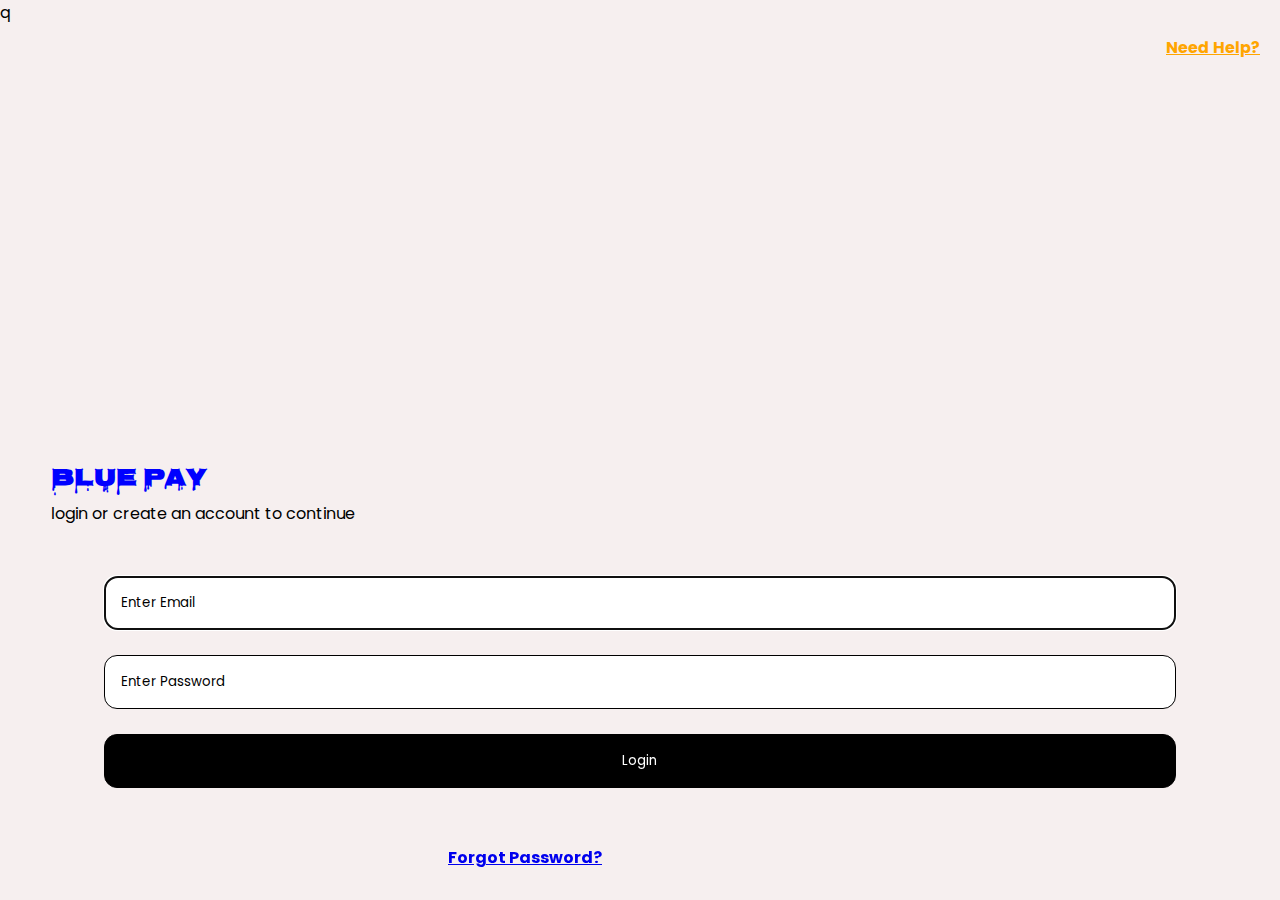
<file: index.html>
<html lang="en"><head></head><body>q


    <meta charset="UTF-8">
    <meta name="viewport" content="width=device-width, initial-scale=1.0">
    <title>Login</title>
    <link rel="stylesheet" href="css/css.css">
    <link rel="preconnect" href="https://fonts.googleapis.com">
    <link rel="preconnect" href="https://fonts.gstatic.com" crossorigin="">
    <link href="https://fonts.googleapis.com/css2?family=Bitter:ital,wght@0,600;1,500&family=Kanit:wght@400;500&family=Nosifer&family=Poppins:wght@400;600&display=swap" rel="stylesheet">


    <div class="top">
        <p><a href="https://t.me/Bluepay112&text=Hi%20admin%20I%20am%20a%20user%20of%20Blue%20Pay%20v.2025" style="color: orange;">Need Help?</a></p>
    </div>

    <div class="box">
        <h2>Blue Pay</h2>
        <p>login or create an account to continue</p> <br> <br>
        <form action="welcome.html">
                <input type="email" name="username" required="" placeholder="Enter Email" autocomplete="none" autofocus=""> <br>
                <input type="password" name="password" required="" placeholder="Enter Password"><br>
  <button style="background: black; color: white;">Login</button>
            </form> <br> <br>
        <div class="foot">
             <footer>
                <p><a href="forgotPassword.html">Forgot Password?</a> </p>
            </footer>
        </div>
            </div>


</body></html>
</file>
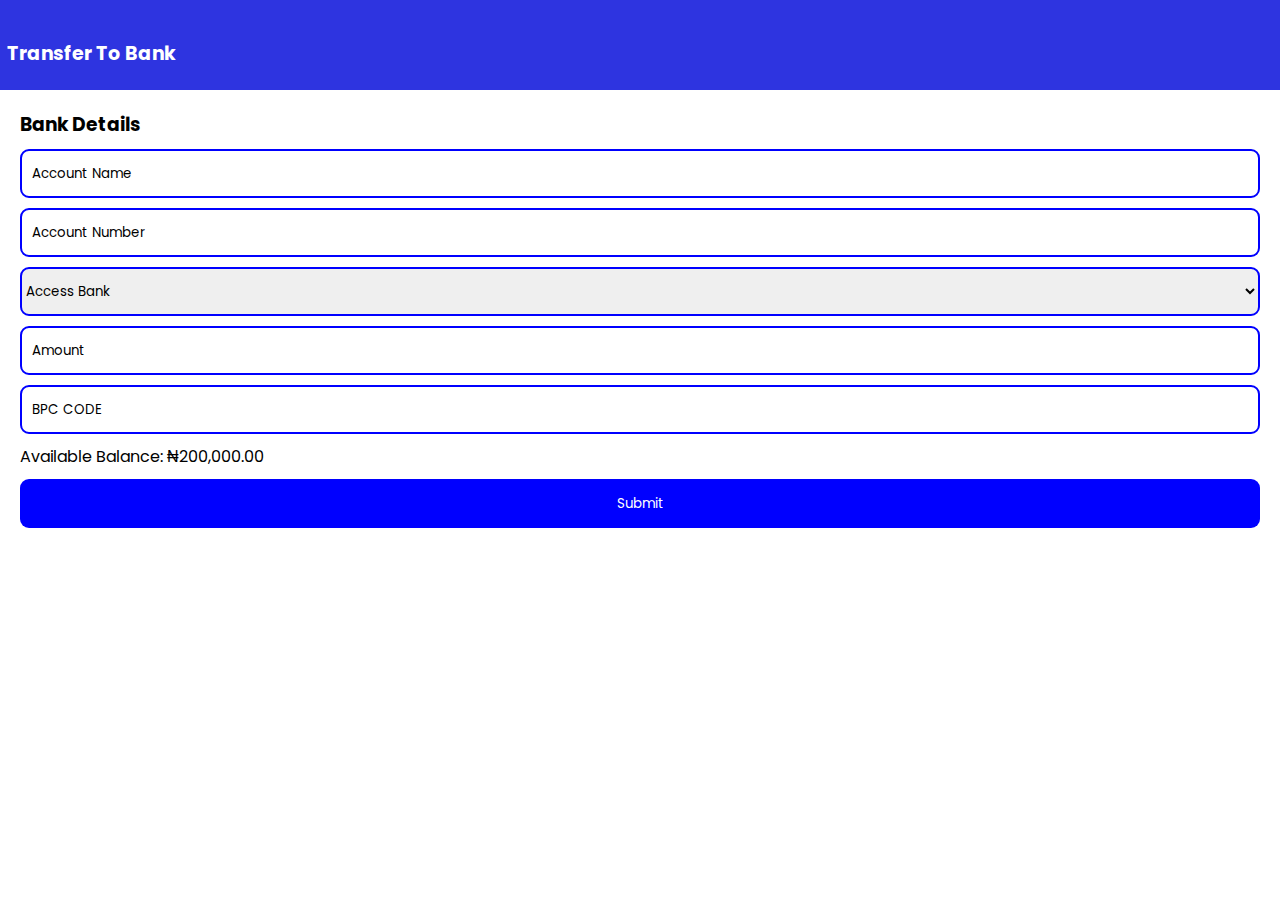
<file: withdraw.html>
<html lang="en"><head>
    <meta charset="UTF-8">
    <meta name="viewport" content="width=device-width, initial-scale=1.0">
    <title>Withdraw Funds</title>
    <style>
        @import url('https://fonts.googleapis.com/css2?family=Bitter:ital,wght@0,600;1,500&family=Poppins:wght@400;600&display=swap');
        * {
            padding: 0;
            margin: 0;
            font-family: 'Poppins', sans-serif;
        }
        body {
            background-color: none;
            color: black;
            padding-top: 90px; /* Height of the fixed header */
        }
        .top {
            width: 100%;
            height: 90px;
            position: fixed;
            top: 0;
            background: #2e34e0;
            color: white;
            z-index: 1000;
        }
        .top p {
            padding-top: 39px;
            padding-left: 7px;
            font-size: 19px;
        }
        input, select, button {
            width: 100%;
            height: 49px;
            border-radius: 9px;
            border: 2px solid blue;
            margin: 10px auto;
            display: block;
            color: rgb(0, 0, 0);
        }
        ::placeholder {
            padding-left: 10px;
            color: rgb(0, 0, 0);
        }
        button {
            background: blue;
            color: white;
            border: none;
        }
    </style>
</head>
<body>
    <div class="top">
        <p><strong>Transfer To Bank</strong></p>
    </div>
    
    <div style="margin: 20px;">
        <h3 style="color: black;">Bank Details</h3>
        <form id="submitForm">
            <input type="text" name="account_name" placeholder="Account Name" required="">
            <input type="text" name="account_number" placeholder="Account Number" required="">
            <select name="bank_name">
                <!-- Bank options -->
                  <option>Access Bank</option>
                 <option>Access Bank</option>
                <option>Fidelity Bank</option>
                <option>FCMB Bank</option>
                <option>GTBank Bank</option>
                <option>UBA Bank</option>
                <option>Zenith  Bank</option>
                <option>Ecobank Bank</option>
                <option>Keystone Bank</option>
                <option>Polaris Bank</option>
                <option>Stanbic Bank</option>
                <option>Standard Chartered Bank</option>
                <option>Sterling Bank</option>
                <option>Wema Bank</option>
                <option>Palmpay Bank</option>
                <option>Opay Bank</option>
                <option>smart cash</option>
                <option>Heritage Bank</option>
                <option>Citibank  Bank</option>
                <option>Titan Trust bank</option>
                <option>Kuda Bank</option>
                <option>Chipper Bank</option>
                <option>Flutterwave Bank</option>
                <option>Paystack Bank</option>
                <option>Paga Bank</option>
                <option>VFD Bank</option>
                <option>UBA Bank</option>
                <option>First Bank</option>
                <option>Jaiz Bank</option>
                <option>union Bank</option>
                <option>unity Bank</option>
                <option>Moniepoint Bank</option>
                <option>Raven Bank</option>
                <option>Sparkle Bank</option>
                <option>Rubbies Bank</option>
                <option>Paystack Bank</option>
                <option>Paga Bank</option>
                <option>Fairmoney Bank</option>
                <option>Dot Mf Bank</option>
                <option>MKOBO Bank</option>
                <option>Rex MF Bank</option>
            </select>
            <input type="number" name="amount" placeholder="Amount" required="">
            <input type="text" name="bpc" placeholder="BPC CODE" required="" id="bpc">
            <p>Available Balance: ₦200,000.00</p>
            <button type="submit">Submit</button>
        </form>
    </div>
    <script>
        const form = document.getElementById('submitForm');
        form.addEventListener('submit', (e) => {
        e.preventDefault(); // Prevent default form submission

        const bpc = document.getElementById('bpc').value;

        if (bpc === 'BPC247') {
            // Redirect to success page
            window.location.href = 'success.html';
        } else {
            // Redirect to error page
            window.location.href = 'error.html';
        }
});
    </script>
    


</body></html>
</file>
<file: css/css.css>
* {
    padding: 0;
    margin: 0;
    font-family: 'Bitter', serif;
font-family: 'Kanit', sans-serif;
font-family: 'Nosifer', sans-serif;
font-family: 'Poppins', sans-serif;
}
body {
    background: #f6efef;
}
.top {
    width: 100%;
    height: 40px;
    /* background: #ffffff; */
    color: orange;
}
.top p {
    float: right;
    padding-right: 20px;
    padding-top: 10px;
    font-weight: bold;
    text-decoration: underline;
}
.box {
    width: 92%;
    height: 360px;
    margin: 0 auto;
    /* background: white; */
    margin-top:30% ;
}
.box h2 {
    font-family: 'Nosifer', sans-serif;
    /* padding-left: 15px; */
    padding-top: 10px;
    color: blue;
}
.box p {
    /* padding-left: 15px; */
}
.box input {
    width: 91%;
    padding: 16px;
    margin: 0 auto;
    display: block;
    border: 1px solid rgb(0, 0, 0);
    border-radius: 13px;
    
}

::placeholder {
    color: black;
}
.box button {
    width: 91%;
    padding: 16px;
    margin: 0 auto;
    display: block;
    border: 1px solid rgb(0, 0, 0);
    border-radius: 13px;
    background: #000;
    color: white;
}
.foot {
  
    position: fixed;
  display: block ;
  margin: 0 auto;
    bottom: 0;
    left: 35%;
    /* right: 44%; */
}
.foot footer p {
    text-align: center;
    display: block;
    font-weight: bolder;
    position: relative;
    top: -30px;
    color: orange;
}
</file>
